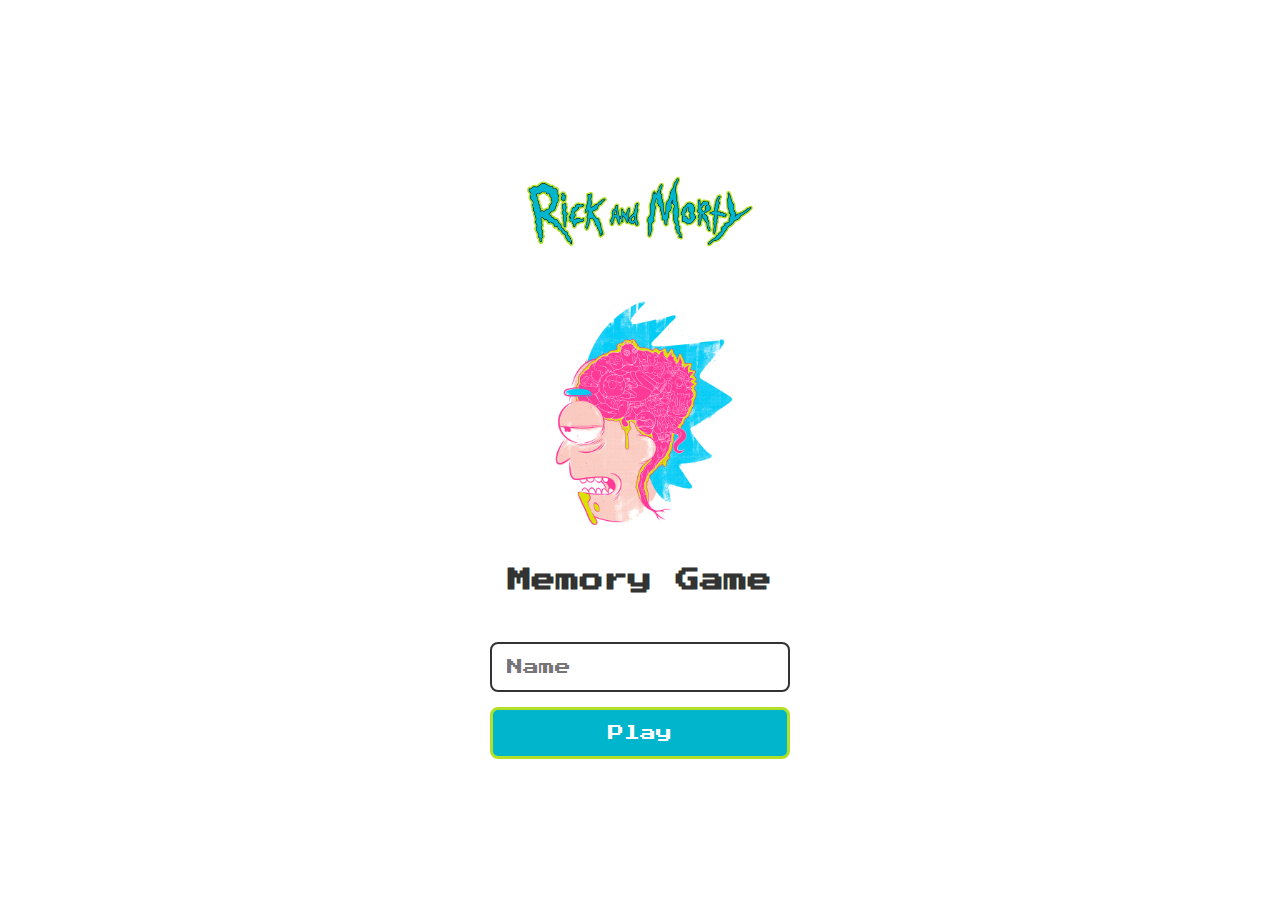
<file: index.html>
<!DOCTYPE html>
<html lang="en">

<head>
<meta charset="UTF-8">
<meta name="viewport" content="width=device-width, initial-scale=1.0">

<link rel="stylesheet" href="./css/reset.css">
<link rel="stylesheet" href="./css/login.css">
<script defer src="./js/login.js"></script>
<link rel="shortcut icon" href="./images/brain.png" type="image/x-icon">
<title>Memory Game | Login</title>
</head>

<body>
    <form class="login-form">

    <div class="login__header">
        <img src="./images/logo.png" alt="logo">
        <img src="./images/cerebro.jpg" alt="brain icon">
        <h1>Memory Game</h1>
    </div>

    <input type="text" placeholder="Name" class="login__input">
    <button type="submit" class="login__button">Play</button>
</form>

</body>

</html>
</file>
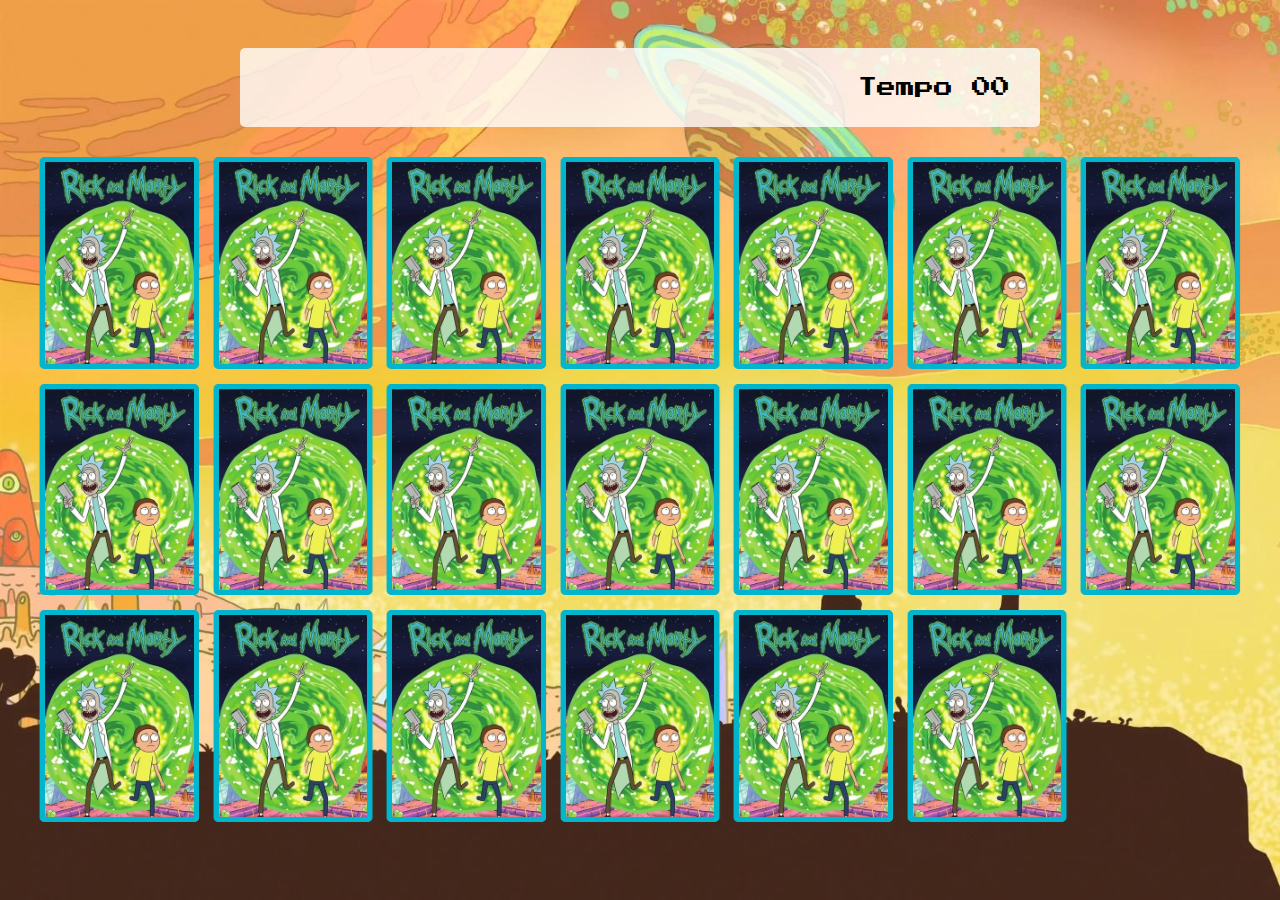
<file: pages/game.html>
<!DOCTYPE html>
<html lang="pt">
<head>
    <meta charset="UTF-8">
    <meta name="viewport" content="width=device-width, initial-scale=1.0">

    <link rel="stylesheet" href="../css/reset.css">
    <link rel="stylesheet" href="../css/game.css">

    <script defer src="/js/game.js" ></script>

    <title>Memory Game</title>
</head>
<body>
    <main>
        <header>
            <span class="player">Kelvin</span>
            <span>Tempo <span class="timer">00</span></span>
        </header>
    
        <div class="grid"></div>
    </main>
    
</body>
</html>
</file>
<file: css/login.css>
.login-form {
    align-items: center;
    display: flex;
    flex-direction: column;
    height: 100vh;
    justify-content: center;
}
.login__header {
    align-items: center;
    display: flex;
    flex-direction: column;
    justify-content: center;
    margin-bottom: 50px;
}
.login__header img {
    width: 250px;
}
.login__header h1 {
    color: #333;
    font-size: 1.5em;
}

.login__input {
    border: 2px solid #333;
    border-radius: 8px;
    color: #333;
    font-size: 1em;
    margin-bottom: 15px;
    max-width: 300px;
    outline: none;
    padding: 15px;
    width: 100%;
}

.login__button {
    background-color: #00b5cc;
    border: 3px solid #b2df28;
    border-radius: 8px;
    color: #fff;
    cursor: pointer;
    font-size: 1em;
    max-width: 300px;
    padding: 15px;
    width: 100%;
}

.login__button:disabled {
    background-color: #eee;
    border: 2px solid #969595;
    color: #aaa;
    cursor: auto;
}
</file>
<file: css/game.css>
main {
    display: flex;
    flex-direction: column;
    width: 100%;
    background-image: url('../images/bg.jpg');
    background-size: cover;
    min-height: 100vh;
    align-items: center;
    justify-content: center;
    padding: 20px 20px 50px;
}

header {
    display: flex;
    align-items: center;
    justify-content: space-between;
    background-color: rgba(255, 255, 255, 0.8);
    font-size: 1.2em;
    width: 100%;
    max-width: 800px;
    padding: 30px;
    margin: 0 0 30px;
    border-radius: 5px;
}

.grid {
    display: grid;
    grid-template-columns: repeat(7, 1fr);
    gap: 15px;
    width: 100%;
    max-width: 1200px;
    margin: 0 auto;
}

.card {
    aspect-ratio: 3/4;
    width: 100%;
    border-radius: 5px;
    position: relative;
    transition: all 400ms ease;
    transform-style: preserve-3d;
    background-color: #ccc;
}

.face {
    width: 100%;
    height: 100%;
    position: absolute;
    background-size: cover;
    background-position: center;
    border: 5px solid #00b5cc;
    border-radius: 5px;
    transition: all 400ms ease;
}

.front {
    transform: rotateY(180deg);
}

.back {
    background-image: url('../images/back.png');
    backface-visibility: hidden;
}

.reveal-card {
    transform: rotateY(180deg);
}

.disabled-card {
    filter: saturate(0);
    opacity: 0.5;
}

@media screen and (max-width:920px) {
    .grid {
        grid-template-columns: repeat(5, 1fr);

    }
}
</file>
